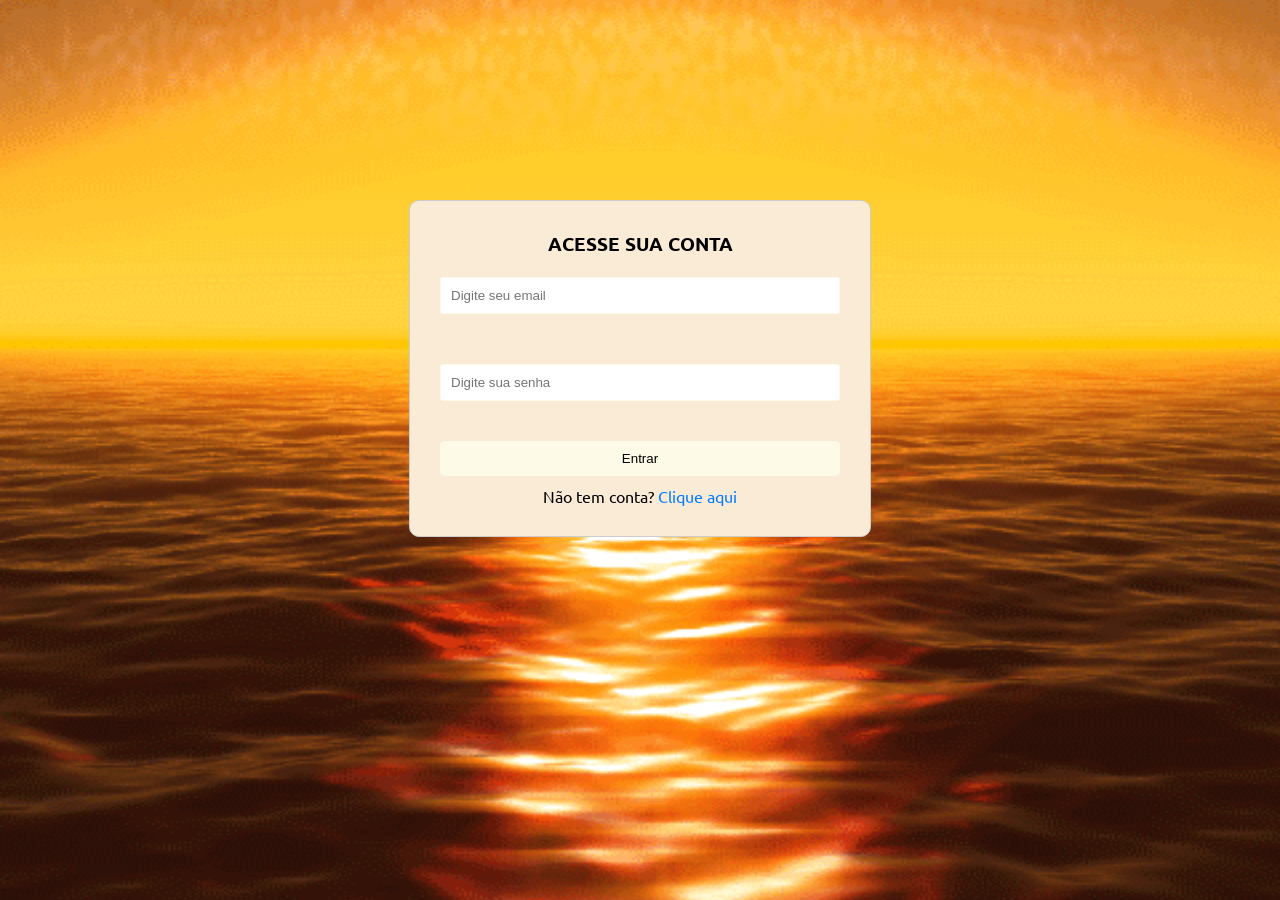
<file: Frontend/index.html>
<!DOCTYPE html>
<html lang="pt-br">
<head>
    <meta charset="UTF-8">
    <meta name="viewport" content="width=device-width, initial-scale=1.0">
    <title>Login</title>
    <link rel="stylesheet" href="login.css">
</head>
<body>
    <section class="login">
        <div class="login__container">
            <h3>ACESSE SUA CONTA</h3>
            <form>
                <input type="email" placeholder="Digite seu email" id="email_login" required>
                <br><br>
                <input type="password" placeholder="Digite sua senha" id="senha_login" required>

                <p id="erro"></p>
                <br>
                <button type="button" id="logar" onclick="entrarConta()">Entrar</button>
            </form>
            <p>Não tem conta? <a href="cadastro.html">Clique aqui</a></p>
        </div>
    </section>

    <script src="scripts/scripts.js"></script>
</body>
</html>
</file>
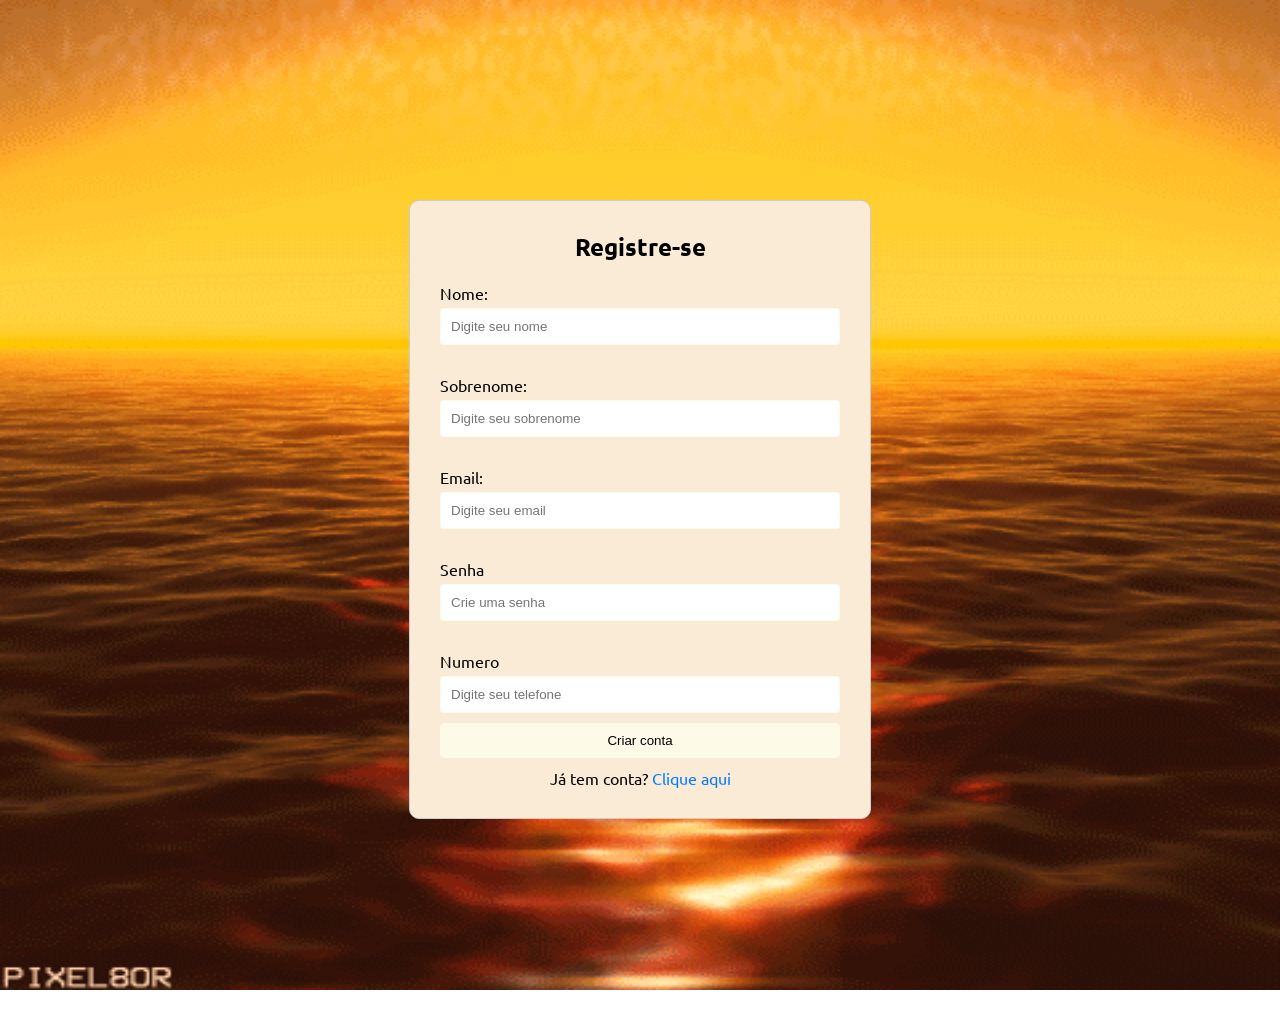
<file: Frontend/cadastro.html>
<!DOCTYPE html>
<html lang="pt-br">
<head>
    <meta charset="UTF-8">
    <meta name="viewport" content="width=device-width, initial-scale=1.0">
    <title>Registro</title>
    <link rel="stylesheet" href="login.css">
</head>
<body>
    <section class="registro">
        <div class="registro__container">
            <h2>Registre-se</h2>
            <form id="registroForm" action="login.html">
                <label for="name">Nome:</label>
                <input type="text" id="registroNome" placeholder="Digite seu nome" required>
                <br>
                <label for="sobrenome">Sobrenome:</label>
                <input type="text" id="registroSobrenome" placeholder="Digite seu sobrenome" required>
                <br>
                <label for="email">Email:</label>
                <input type="email" id="registroEmail" placeholder="Digite seu email" required>
                <br>
                <label for="password">Senha</label>
                <input type="password" id="registroSenha" placeholder="Crie uma senha" required>
                <br>
                <label for="numero">Numero</label>
                <input type="number" maxlength="20" id="numeroTel" placeholder="Digite seu telefone">
                <div id="numerosAdicionais">
                </div>
                <button type="submit" id="botao_criar" onclick="entrarConta()">Criar conta</button>
                <p>Já tem conta? <a href="index.html">Clique aqui</a></p>
            </form>
        </div>
    </section>

    <script src="scripts/scripts.js"></script>
</body>
</html>
</file>
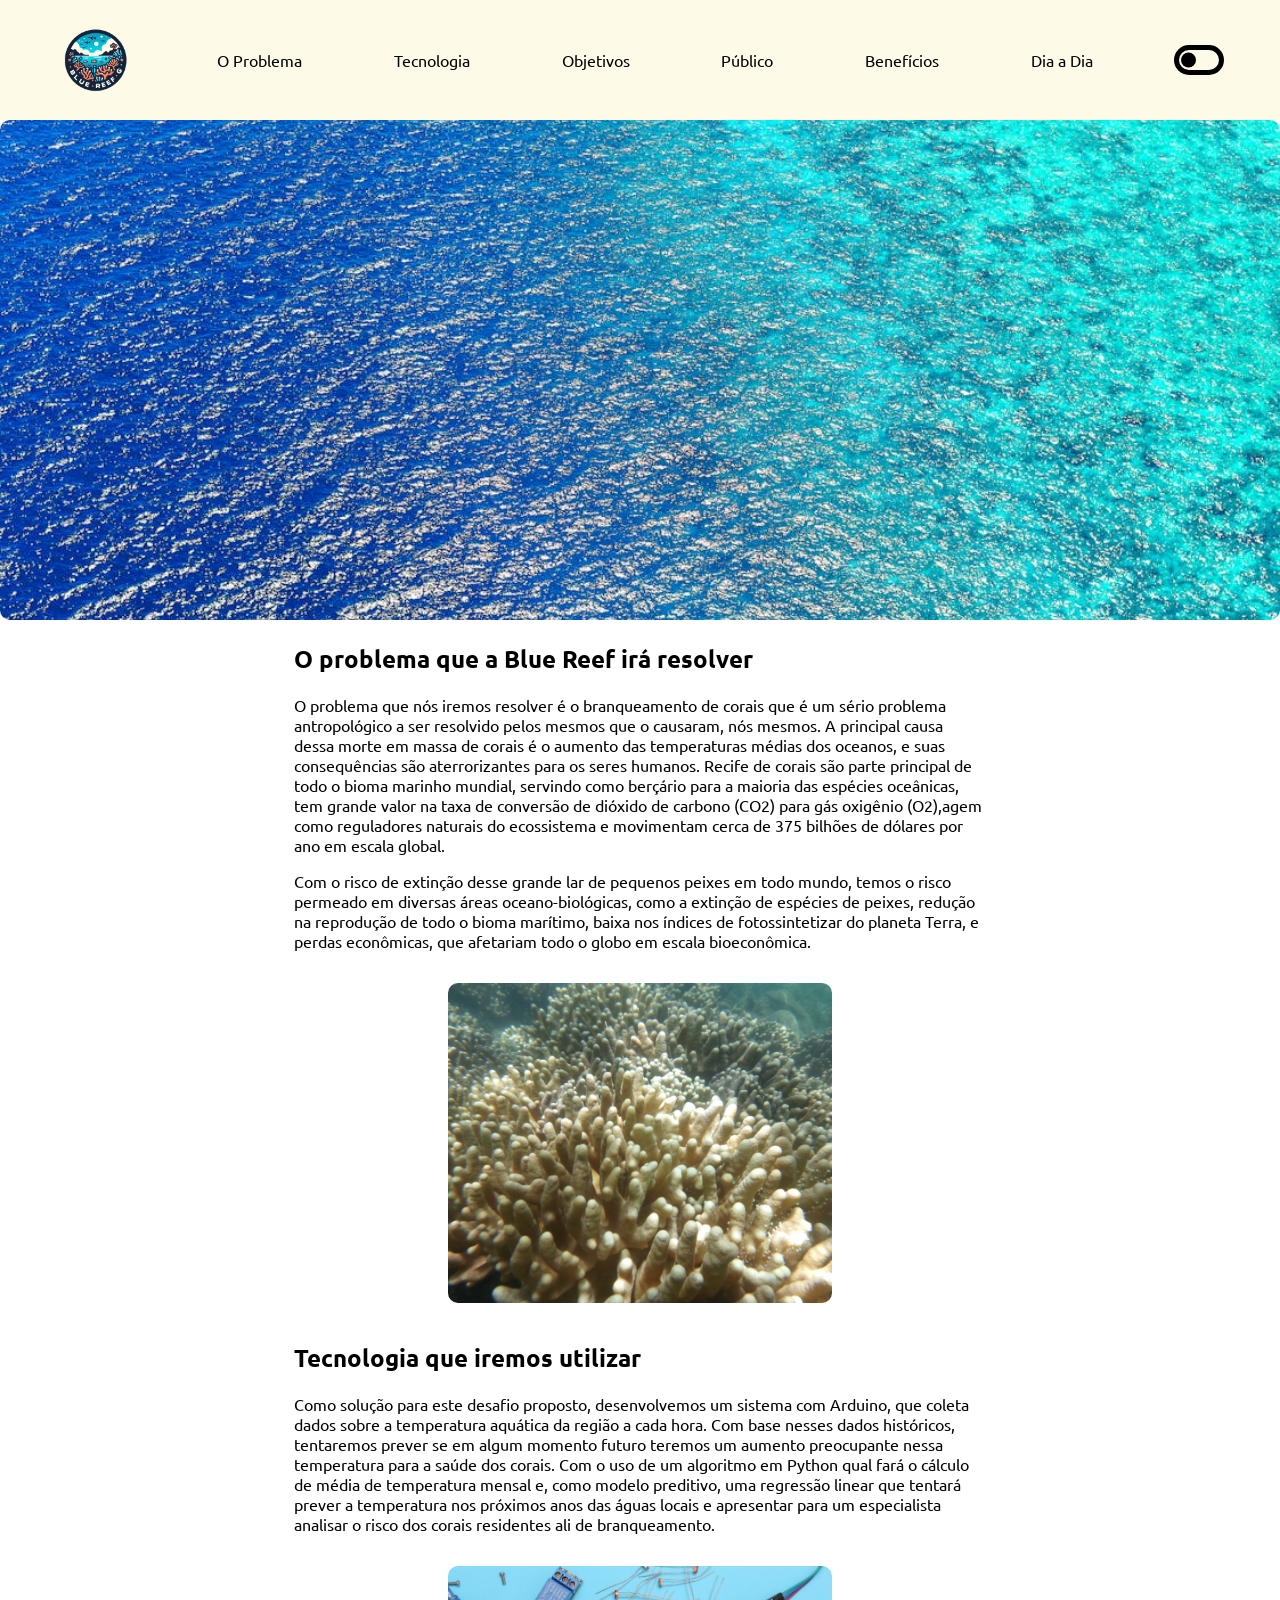
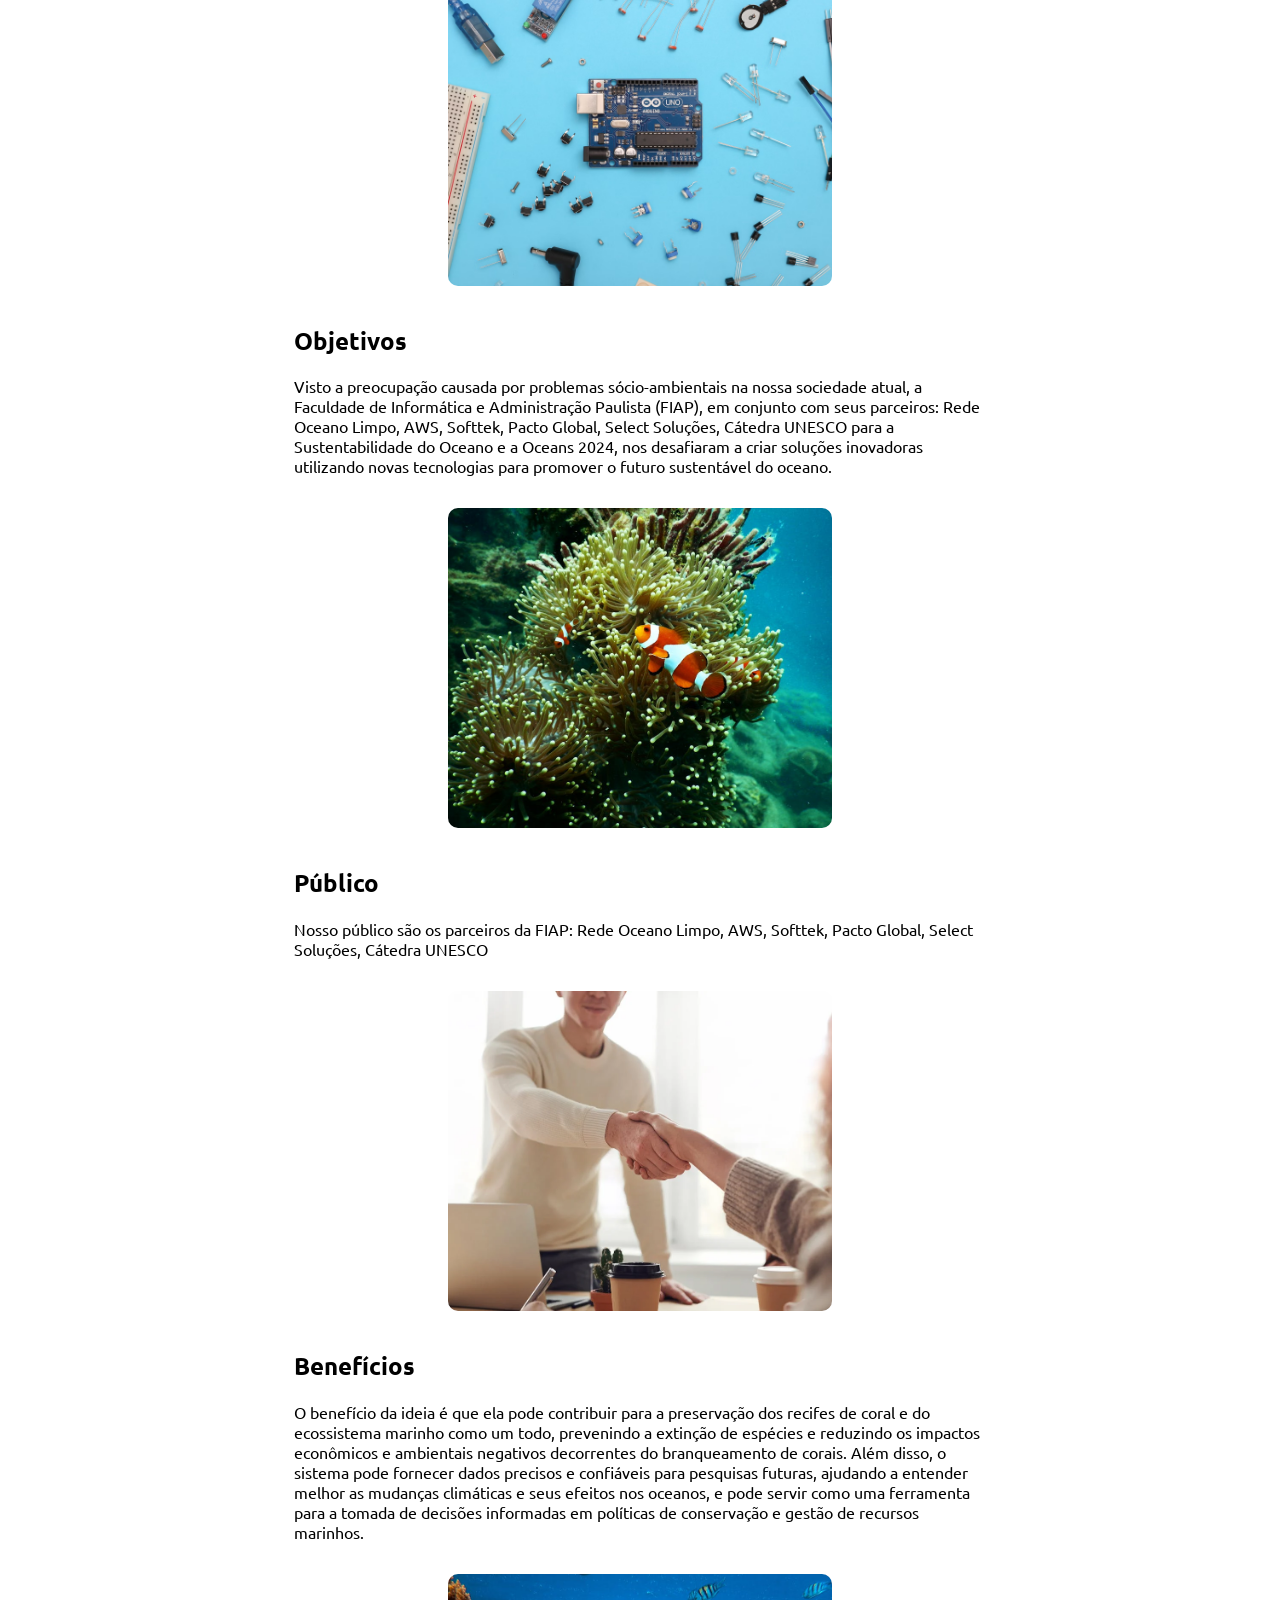
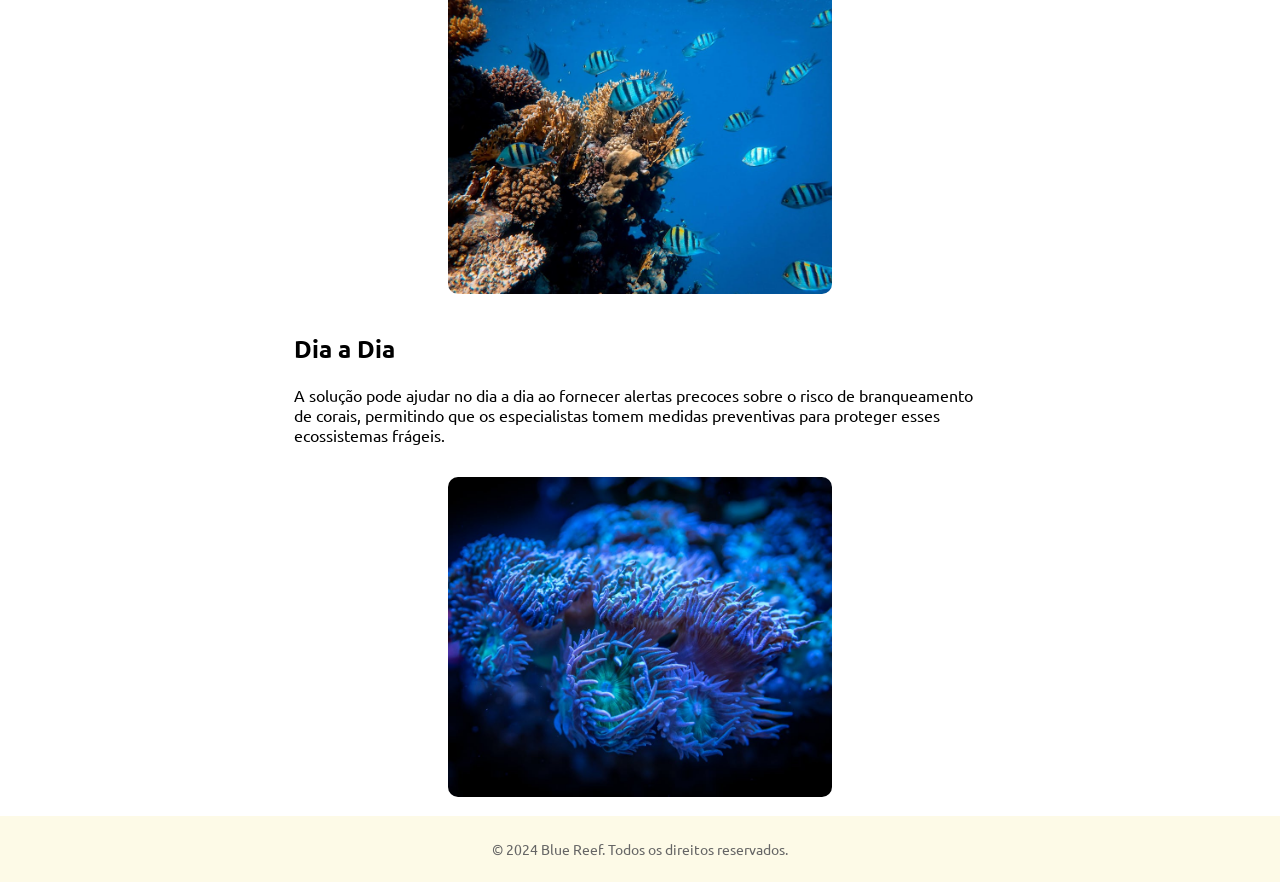
<file: Frontend/principal.html>
<!DOCTYPE html>
<html lang="pt-br">

<head>
  <meta charset="UTF-8">
  <meta name="viewport" content="width=device-width, initial-scale=1.0">
  <title>BlueReef</title>
  <link rel="icon" href="./imagens/OIG4.1Q1e_gMMIUUrd22u.png">
  <link rel="stylesheet" href="style.css">
  <link href="https://fonts.googleapis.com/css?family=Open+Sans:300,400,600" rel="stylesheet">
  <link
  rel="stylesheet"
  href="https://cdn.jsdelivr.net/npm/swiper@11/swiper-bundle.min.css"
/>
</head>

<body>
  <header class="cabecalho">
    <nav>
      <ul>
        <li><img src="./imagens/OIG4.1Q1e_gMMIUUrd22u.png" alt="logo" class="logo"></li>
        <li><a href="#problema">O Problema</a></li>
        <li><a href="#tecn">Tecnologia</a></li>
        <li><a href="#objetivos">Objetivos</a></li>
        <li><a href="#publico">Público</a></li>
        <li><a href="#beneficios">Benefícios</a></li>
        <li><a href="#dia_dia">Dia a Dia</a></li>
        <ul>
          <li>
            <div class="btn"></div>
          </li>
        </ul>
      </ul>
    </nav>
  </header>
  <main class="background">
    <section class="swiper1 background">
      <div class="swiper">
          <div class="swiper-wrapper">
              <div class="swiper-slide"><img src="imagens/pexels-photo-734973.jpeg" alt="imagem 1"></div>
              <div class="swiper-slide"><img src="imagens/pexels-photo-1456291.jpeg" alt="imagem 2"></div>
              <div class="swiper-slide"><img src="imagens/pexels-photo-312105.jpeg" alt="imagem 3"></div>
          </div>
      </div>
  </section>
    <article id="problema" class="invertida">
        <div class="texto">
        <h2>O problema que a Blue Reef irá resolver</h2>
        <p> O problema que nós iremos resolver é o branqueamento de corais que é um sério problema antropológico a ser
          resolvido pelos mesmos que o causaram, nós mesmos. A principal causa dessa morte em massa de corais é o aumento
          das temperaturas médias dos oceanos, e suas consequências são aterrorizantes para os seres humanos. Recife de
          corais são parte principal de todo o bioma marinho mundial, servindo como berçário para a maioria das espécies
          oceânicas, tem grande valor na taxa de conversão de dióxido de carbono (CO2) para gás oxigênio (O2),agem como
          reguladores naturais do ecossistema e movimentam cerca de 375 bilhões de dólares por ano em escala global.</p>
        <p> Com o risco de extinção desse grande lar de pequenos peixes em todo mundo, temos o risco permeado em diversas
          áreas oceano-biológicas, como a extinção de espécies de peixes, redução na reprodução de todo o bioma marítimo,
          baixa nos índices de fotossintetizar do planeta Terra, e perdas econômicas, que afetariam todo o globo em escala
          bioeconômica.</p>
      </div>
      <figure>
        <img src="./imagens/photo-1615175555065-1d213ab4c5b1.avif" alt="Imagem do problema com os corais">
      </figure>
    </article>
    <article id="tecn">
      <div class="texto"> 
        <h2>Tecnologia que iremos utilizar</h2>
        <p>Como solução para este desafio proposto, desenvolvemos um sistema com Arduino, que coleta dados sobre a
          temperatura aquática da região a cada hora. Com base nesses dados históricos, tentaremos prever se em algum
          momento futuro teremos um aumento preocupante nessa temperatura para a saúde dos corais. Com o uso de um algoritmo
          em Python qual fará o cálculo de média de temperatura mensal e, como modelo preditivo, uma regressão linear
          que tentará prever a temperatura nos próximos anos das águas locais e apresentar para um especialista analisar o
          risco dos corais residentes ali de branqueamento.
        </p>
      </div>
      <figure>
        <img src="imagens/photo-1603732551681-2e91159b9dc2.avif" alt="Imagem ilustrativa da tecnologia">
      </figure>
    </article>
    <article id="objetivos" class="invertida">
      <div class="texto">
        <h2>Objetivos</h2>
      <p> Visto a preocupação causada por problemas sócio-ambientais na nossa sociedade atual, a Faculdade de Informática
        e Administração Paulista (FIAP), em conjunto com seus parceiros: Rede Oceano Limpo, AWS, Softtek, Pacto Global,
        Select Soluções, Cátedra UNESCO para a Sustentabilidade do Oceano e a Oceans 2024, nos desafiaram a criar soluções
        inovadoras utilizando novas tecnologias para promover o futuro sustentável do oceano.</p>
      </div>
      <figure>
        <img src="imagens/pexels-photo-1125979.jpeg" alt="Imagem ilustrativa dos objetivos">
      </figure>
    </article>
    <article id="publico">
      <div class="texto">
      <h2>Público</h2>
      <p>Nosso público são os parceiros da FIAP: Rede Oceano Limpo, AWS, Softtek, Pacto Global, Select Soluções, Cátedra
        UNESCO</p>
      </div>
      <figure>
        <img src="./imagens/pexels-photo-3184465.jpg" alt="Imagem ilustrativa do público">
      </figure>
    </article>
    <article id="beneficios" class="invertida">
      <div class="texto ">
      <h2>Benefícios</h2>
      <p>O benefício da ideia é que ela pode contribuir para a preservação dos recifes de coral e do ecossistema marinho
        como um todo, prevenindo a extinção de espécies e reduzindo os impactos econômicos e ambientais negativos
        decorrentes do branqueamento de corais. Além disso, o sistema pode fornecer dados precisos e confiáveis para
        pesquisas futuras, ajudando a entender melhor as mudanças climáticas e seus efeitos nos oceanos, e pode servir
        como uma ferramenta para a tomada de decisões informadas em políticas de conservação e gestão de recursos
        marinhos.</p>
      </div>
      <figure>
        <img src="imagens/pexels-photo-3854025.jpeg" alt="Imagem ilustrativa dos benefícios">
      </figure>
    </article>
    <article id="dia_dia">
      <div class="texto">
        <h2>Dia a Dia</h2>
        <p>A solução pode ajudar no dia a dia ao fornecer alertas precoces sobre o risco de branqueamento de corais,
          permitindo que os especialistas tomem medidas preventivas para proteger esses ecossistemas frágeis. </p>
      </div>
      <figure>
        <img src="imagens/pexels-photo-3204592.jpeg" alt="Imagem ilustrativa do dia a dia">
      </figure>
    </article>
  </main>
  <footer class="rodape">
    <p>&copy; 2024 Blue Reef. Todos os direitos reservados.</p>
  </footer>
</body>
<script src="https://cdn.jsdelivr.net/npm/swiper@11/swiper-bundle.min.js"></script>
<script src="scripts/script_principal.js"></script>
</html>
</file>
<file: Frontend/login.css>
@import url('https://fonts.googleapis.com/css2?family=Ubuntu:ital,wght@0,300;0,400;0,500;0,700;1,300;1,400;1,500;1,700&display=swap');

  :root{
    --cor-border: #ccc;
    --cor-bg-container:  antiquewhite;
    --cor-texto-padrao: black;
    --cor-fundo-input: #fdfae7;
    --cor-botao-hover: #d7f091;
    --cor-clicavel: #007bff;
  }
  
  *{
    margin: 0;
    padding: 0;
  }
  
  body {
      font-family: "Ubuntu", sans-serif;
      margin: 0;
      padding: 0;
      background-image: url("imagens/7SYx.gif");
      background-size: 100vw 110vh;
      background-repeat: no-repeat;
    }
    
    .login,
    .registro {
      width: 25rem;
      margin: 12.5rem auto;
      padding: 1.875rem;
      border: 1px solid var(--cor-border);
      border-radius: 10px;
      background-color: var(--cor-bg-container)
  
    }
    
    .login h3,
    .registro h2 {
      text-align: center;
      margin-bottom: 20px;
    }
    
    .login form,
    .registro form {
      display: flex;
      flex-direction: column;
    }
    
    .login form input,
    .registro form input {
      padding: 10px;
      margin-bottom: 10px;
      border: 1px solid var(--cor-fundo-input);
      border-radius: 3px;
    }
    
    .login form button,
    .registro form button {
      background-color: var(--cor-fundo-input);
      color: var(--cor-texto-padrao);
      padding: 10px 15px;
      border: none;
      border-radius: 5px;
      cursor: pointer;
      transition: background-color 0.5s;
    }
    
    .login form button:hover,
    .registro form button:hover {
      background-color: var(--cor-botao-hover)
    }
    
    .login p,
    .registro p {
      text-align: center;
      margin-top: 10px;
    }
    
    .login a,
    .registro a {
      color: var(--cor-clicavel);
      text-decoration: none;
    }
    
    .registro #numerosAdicionais input {
      margin-bottom: 5px;
    }
    
    .registro label {
      margin-bottom: 5px;
    }
</file>
<file: Frontend/style.css>
@import url('https://fonts.googleapis.com/css2?family=Ubuntu:ital,wght@0,300;0,400;0,500;0,700;1,300;1,400;1,500;1,700&display=swap');

:root{
    --cor-background-footer: #fdfae7;
    --cor-texto: #000000;
    --cor-texto-hover:  #23527c;
    --cor-background-padrao: white;
    --cor-botao-padrao:  #f8e041;
    --cor-botao-hover: #a18c00;
    --cor-texto-footer:#666;
    --cor-background-darkmode: #1c1c1c;
    --cor-texto-footer-darkmode: #999999;
}
html {
    scroll-behavior: smooth;
}

body {
    font-family: "Ubuntu", sans-serif;
    margin: 0;
    padding: 0;
    font-size: 1rem;
    background-color: var(--cor-background-padrao);
}
.background{
    transition: background-color .5s;
}

.background.active{
    background-color: var(--cor-background-darkmode);
    color: var(--cor-background-padrao);
}

header {
    background-color: var(--cor-background-footer);
    padding: 20px;
    transition: background-color .5s;
}

.cabecalho.active{
    background-color: #23527c;
    color: rgb(255, 255, 255);
}
.logo {
    display: flex;
    width: 80px;
    height: 80px;
}

nav ul {
    align-items: center;
    list-style: none;
    margin: 0;
    padding: 0;
    display: flex;
    justify-content: space-around;
    flex-wrap: wrap;
}

nav a {
    text-decoration: none;
    color: var(--cor-texto);
    padding: 10px;
    font-size: 1rem;
    transition: color 0.5s;
}

nav a:hover {
    color: var(--cor-texto-hover);
}

nav button{
    transition:  0.5s;
}

article {
    padding: 0px 5%;
    display: flex;
    justify-content: center;
    align-items: center;
    flex-wrap: wrap;
}

.texto{
    width: 60%;
}
img {
    width: 30vw;
    height: 25vw;
    object-fit: cover;
    border-radius: 10px;
}
.invertida{
    display: flex;
    flex-direction: row-reverse;
}

footer {
    background-color: var(--cor-background-footer);
    padding: 10px;
    text-align: center;
    color: var(--cor-texto-footer);
    margin: 0;
    font-size: 0.875rem;
    transition: background-color .5s;
}
.rodape.active{
    background-color: #23527c;
    color: var(--cor-texto-footer-darkmode);
}

.btn{
    width: 40px;
    height: 20px;
    border: 5px solid black;
    border-radius: 60px;
    position: relative;
    cursor: pointer;
}

.btn::before{
    content: '';
    position: absolute;
    width: 15px;
    height: 15px;
    background-color: black;
    border-radius: 50%;
    top: 50%;
    left: 2px;
    transform: translateY(-50%);
    transition: left .5s;
}

.btn.active::before{
    left: 23px;
}

.swiper-slide img{
    width: 100vw;
    height: 500px;
}
</file>
